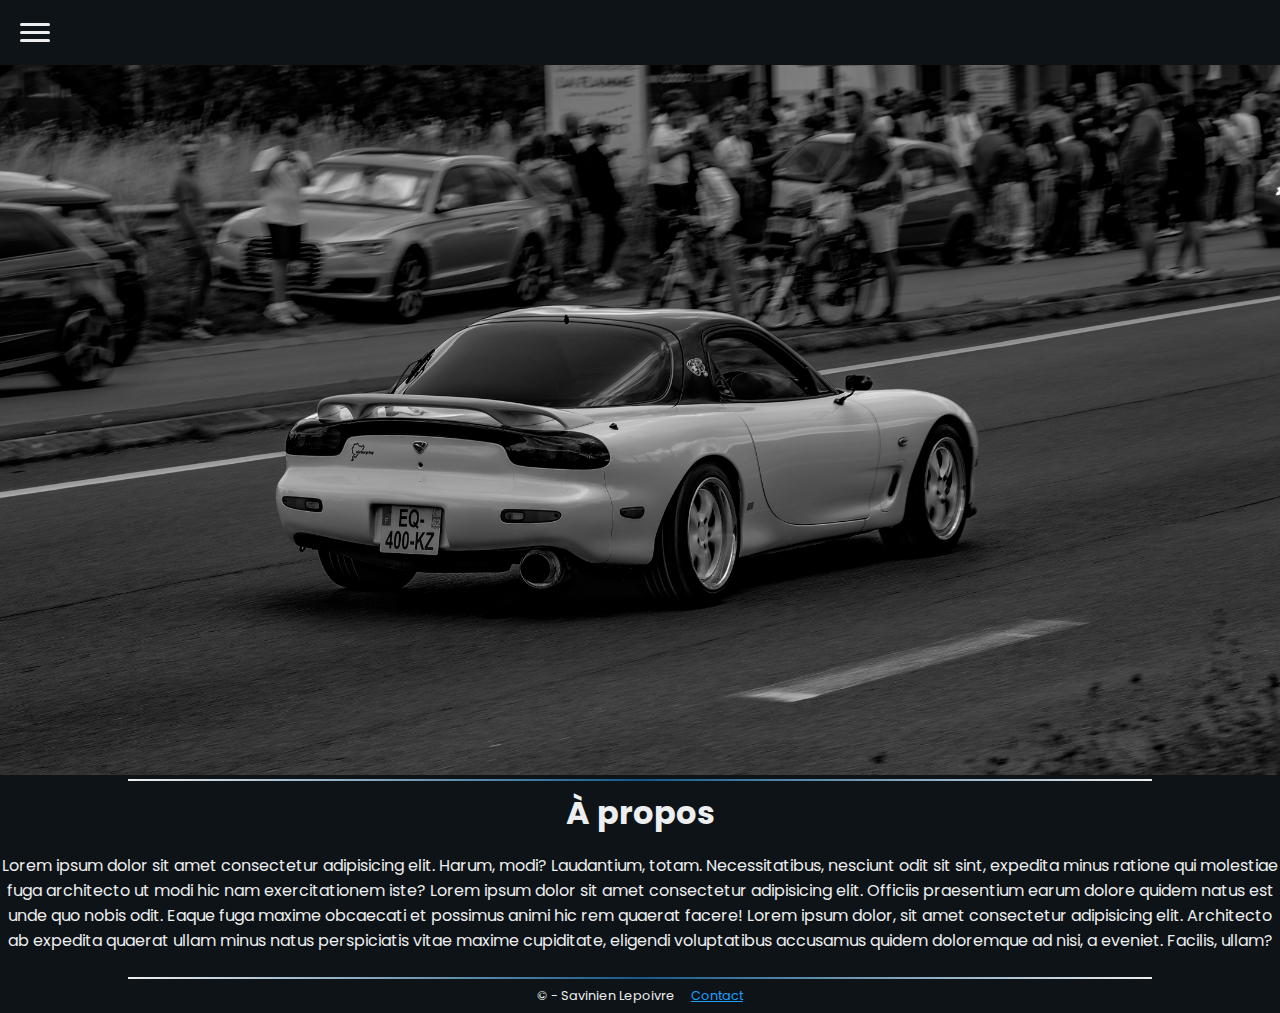
<file: aPropos.html>
<!DOCTYPE html>
<html>
  <head>
    <title>À propos</title>
    <meta charset="UTF-8" />
    <meta name="viewport" content="width=device-width, initial-scale=1.0" />
    <meta name="author" content="Clément Choeur" />
    <meta name="copyright" content="" />
    <link rel="stylesheet" type="text/css" href="styles.css" />
  </head>
  <body>
    <header>
      <nav role="navigation">
        <div id="menuToggle">
          <input type="checkbox" id="toggleCheckbox">
            <label for="toggleCheckbox" class="menu-icon">
                <span></span>
                <span></span>
                <span></span>
            </label>
          <ul id="menu">
            <li><a href="index.html">Accueil</a></li>
            <li><a href="album.php">Photos</a></li>
            <li><a href="aPropos.html">À propos</a></li>
            <li><a href="contact.html">Contact</a></li>
            <li><img src="icone/sun.png" id="icon"/></li>
          </ul>
        </div>
      </nav>
      <img src="images/p3.jpg" />
    </header>
    <hr>
    <main>
        <h1>À propos</h1>
        <p class="center">
          Lorem ipsum dolor sit amet consectetur adipisicing elit. Harum, modi? Laudantium, totam. Necessitatibus, nesciunt odit sit sint, expedita minus ratione qui molestiae fuga architecto ut modi hic nam exercitationem iste?
          Lorem ipsum dolor sit amet consectetur adipisicing elit. Officiis praesentium earum dolore quidem natus est unde quo nobis odit. Eaque fuga maxime obcaecati et possimus animi hic rem quaerat facere!
          Lorem ipsum dolor, sit amet consectetur adipisicing elit. Architecto ab expedita quaerat ullam minus natus perspiciatis vitae maxime cupiditate, eligendi voluptatibus accusamus quidem doloremque ad nisi, a eveniet. Facilis, ullam?
        </p>
        <p class="right"></p>
    </main>
    <hr>
    <footer>
      <p>© - Savinien Lepoivre</p>
      <a href="contact.html">Contact</a>
    </footer>
    <script src="script.js"></script>
  </body>
</html>
</file>
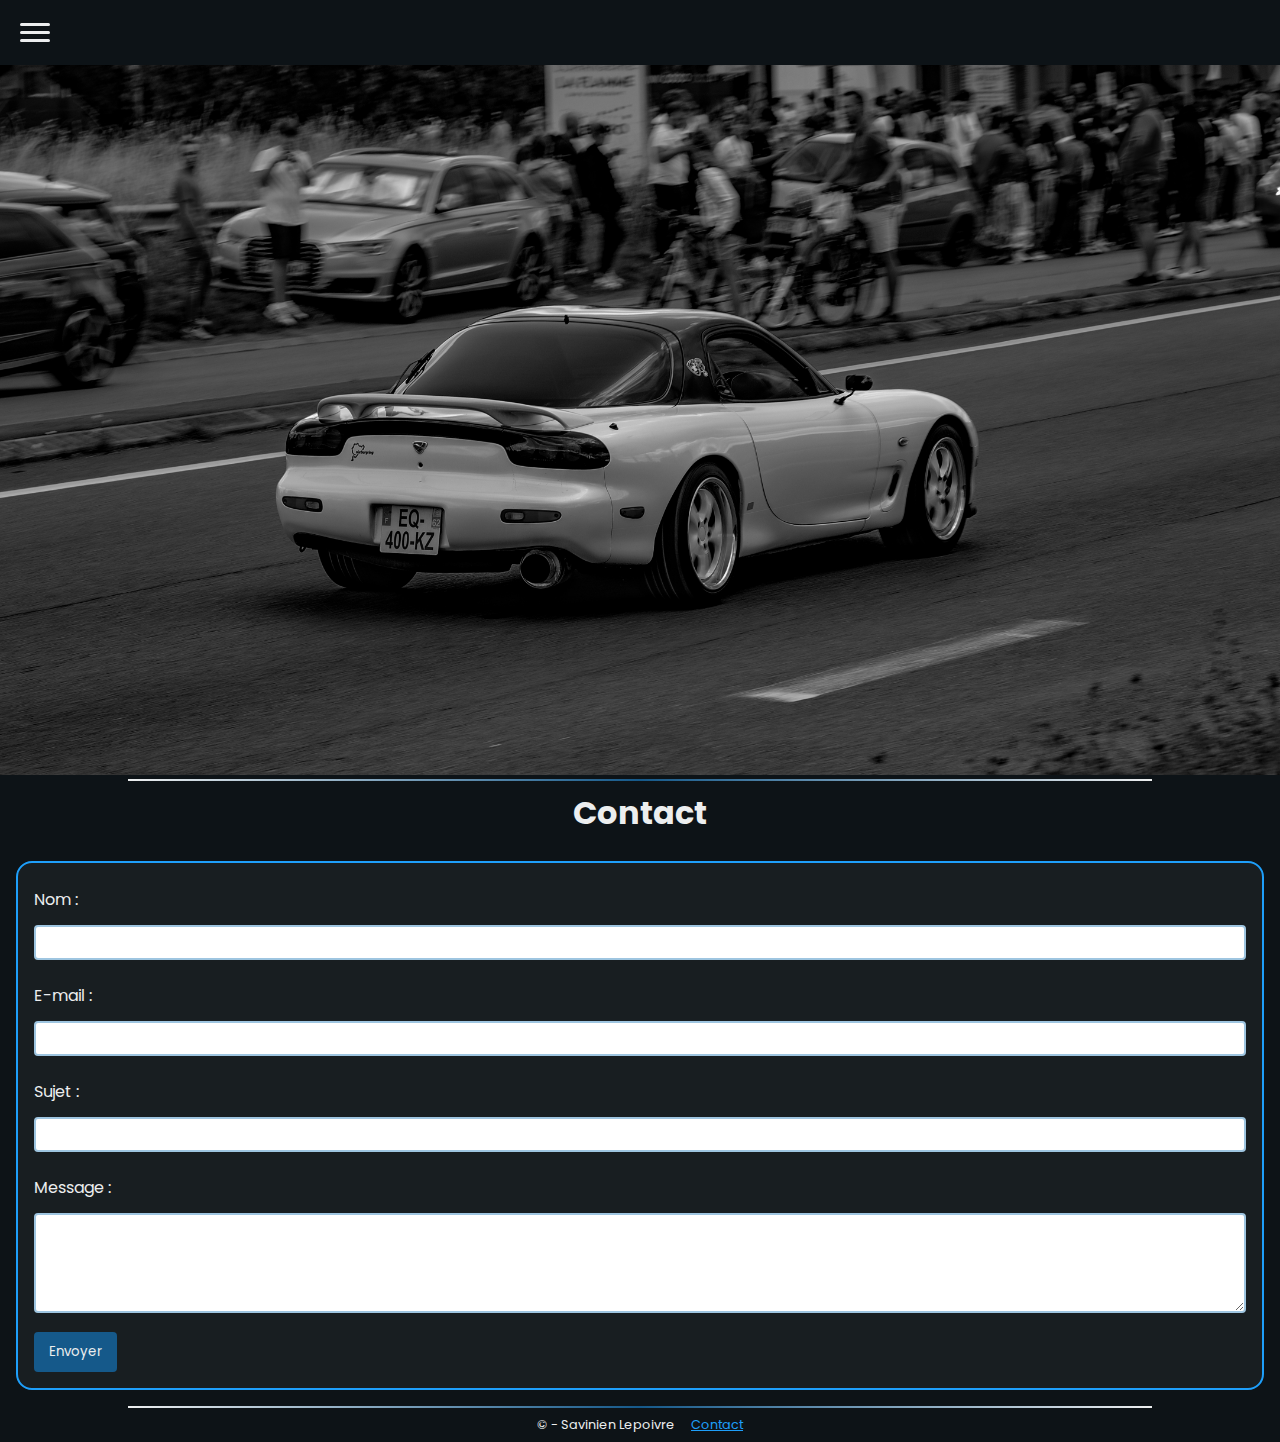
<file: contact.html>
<!DOCTYPE html>
<html>
  <head>
    <title>À propos</title>
    <meta charset="UTF-8" />
    <meta name="viewport" content="width=device-width, initial-scale=1.0" />
    <meta name="author" content="Clément Choeur" />
    <meta name="copyright" content="" />
    <link rel="stylesheet" type="text/css" href="styles.css" />
  </head>
  <body>
    <header>
      <nav role="navigation">
        <div id="menuToggle">
            <input type="checkbox" id="toggleCheckbox">
            <label for="toggleCheckbox" class="menu-icon">
                <span></span>
                <span></span>
                <span></span>
            </label>
          <ul id="menu">
            <li><a href="index.html">Accueil</a></li>
            <li><a href="album.php">Photos</a></li>
            <li><a href="aPropos.html">À propos</a></li>
            <li><a href="contact.html">Contact</a></li>
            <li><img src="icone/sun.png" id="icon"/></li>
          </ul>
        </div>
      </nav>
      <img src="images/p3.jpg" />
    </header>
    <hr>
    <main>
        <h1>Contact</h1>
        <div class="card">
            <form action="submit_form.php" method="post">
                <div class="form-group">
                    <label for="name">Nom :</label>
                    <input type="text" id="name" name="name" required>
                </div>
                <div class="form-group">
                    <label for="email">E-mail :</label>
                    <input type="email" id="email" name="email" required>
                </div>
                <div class="form-group">
                    <label for="subject">Sujet :</label>
                    <input type="text" id="subject" name="subject">
                </div>
                <div class="form-group">
                    <label for="message">Message :</label>
                    <textarea id="message" name="message" required></textarea>
                </div>
                <button type="button" class="btnEnvoyer">Envoyer</button>
            </form>
        </div>
    </main>
    <hr>
    <footer>
      <p>© - Savinien Lepoivre</p>
      <a href="contact.html">Contact</a>
    </footer>
    <script src="script.js"></script>
  </body>
</html>
</file>
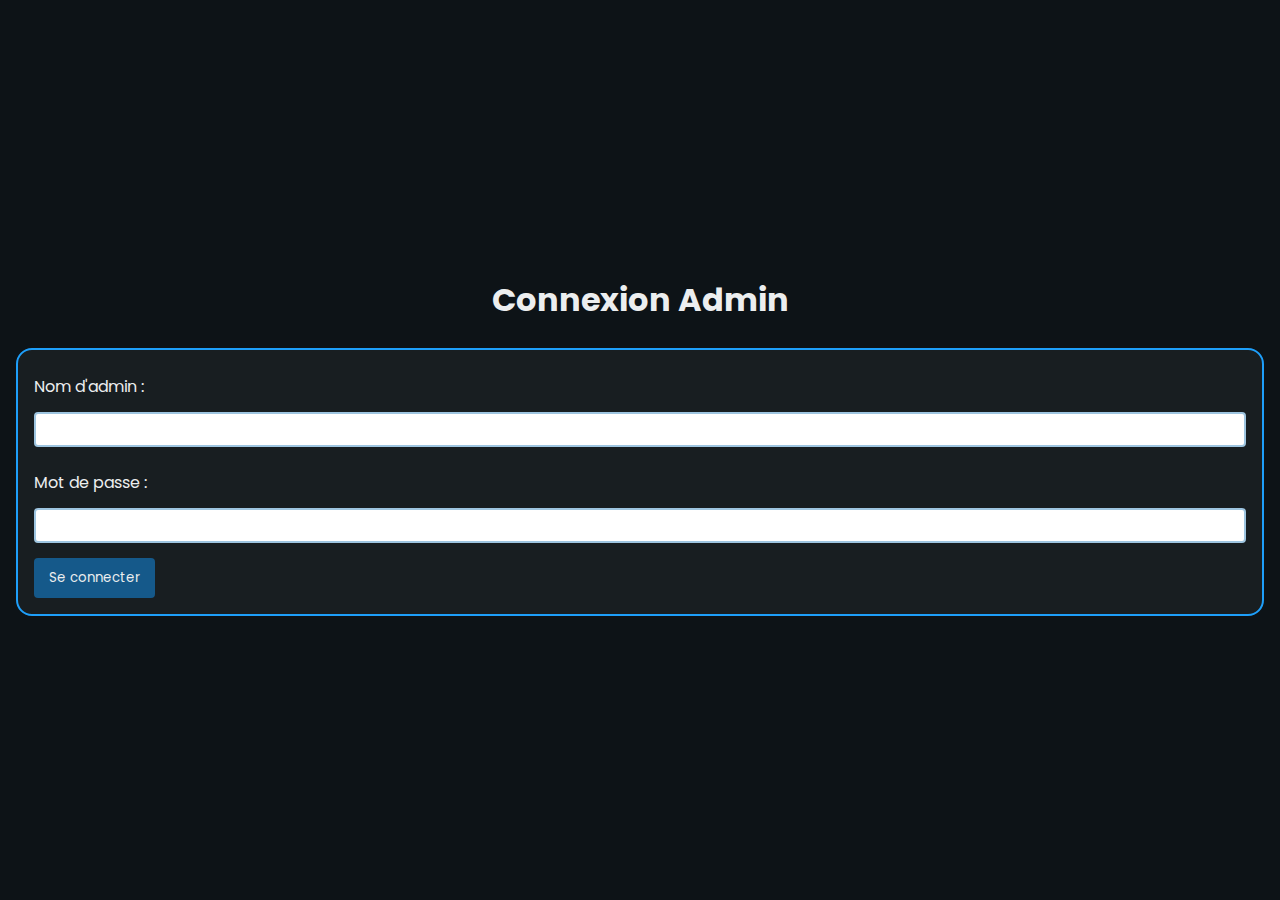
<file: admin/connexion.html>
<!DOCTYPE html>
<html lang="fr">
<head>
    <meta charset="UTF-8">
    <meta name="viewport" content="width=device-width, initial-scale=1.0">
    <title>Connexion Administrateur</title>
    <link rel="stylesheet" type="text/css" href="../styles.css" />
</head>
<body>
    <div class="vertical-center">
        <h1>Connexion Admin</h1>
        <div class="card">
            <form action="../PHP/connexion_traitement.php" method="post">
                <div class="form-group">
                    <label for="nom_admin">Nom d'admin :</label>
                    <input type="text" name="nom_admin" id="nom_admin" required>
                </div>
                <div class="form-group">
                    <label for="mot_de_passe">Mot de passe :</label>
                    <input type="password" name="mot_de_passe" id="mot_de_passe" required>
                </div>
                <button type="submit" class="btnEnvoyer">Se connecter</button>
            </form>
        </div>
    </div>
</body>
</html>
</file>
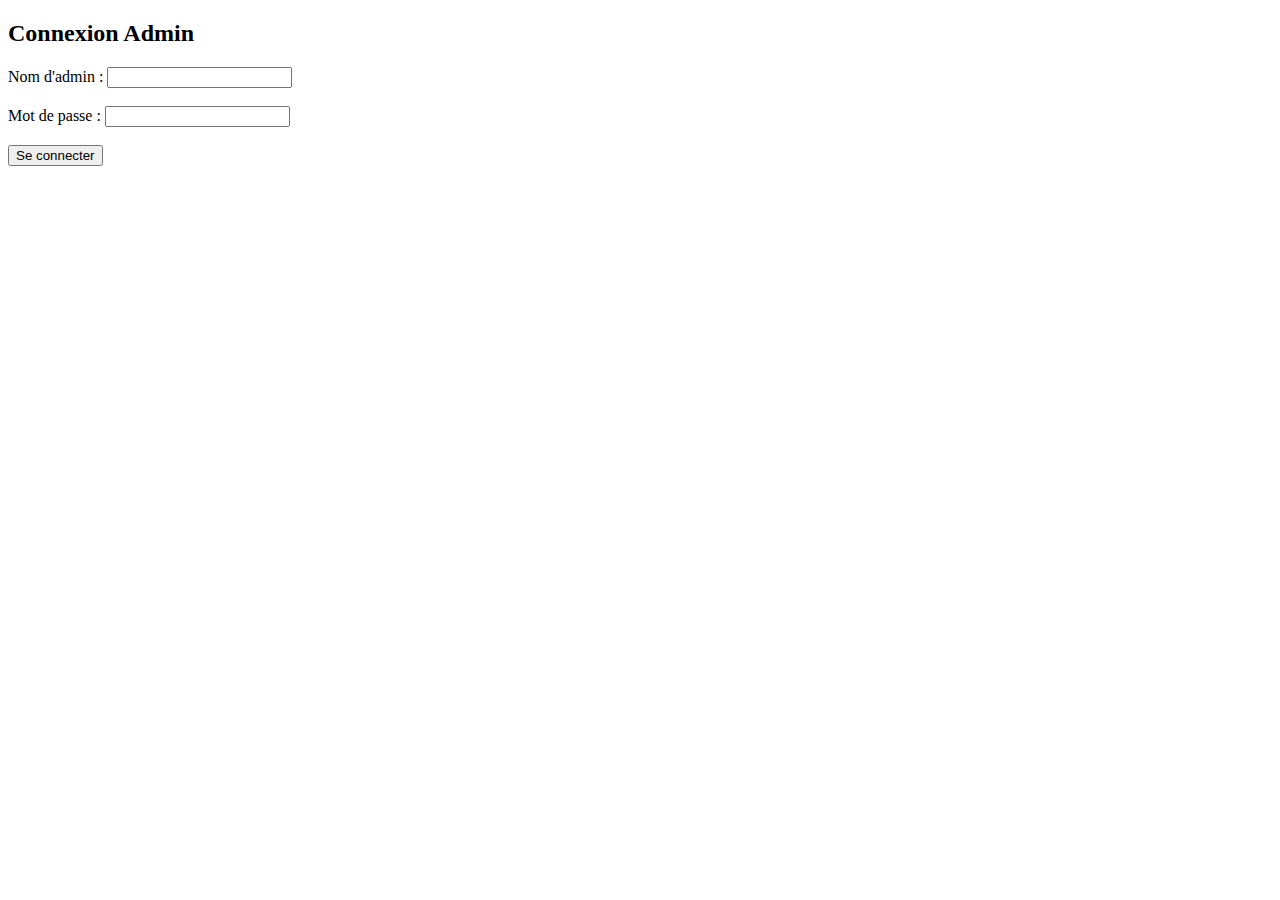
<file: admin/connexion_admin.html>
<!DOCTYPE html>
<html lang="fr">
<head>
    <meta charset="UTF-8">
    <meta name="viewport" content="width=device-width, initial-scale=1.0">
    <title>Connexion Administrateur</title>
</head>
<body>
    <h2>Connexion Admin</h2>
    <form action="../PHP/connexion_traitement.php" method="post">
        <label for="nom_admin">Nom d'admin :</label>
        <input type="text" name="nom_admin" id="nom_admin" required><br><br>
        
        <label for="mot_de_passe">Mot de passe :</label>
        <input type="password" name="mot_de_passe" id="mot_de_passe" required><br><br>
        
        <input type="submit" value="Se connecter">
    </form>
</body>
</html>
</file>
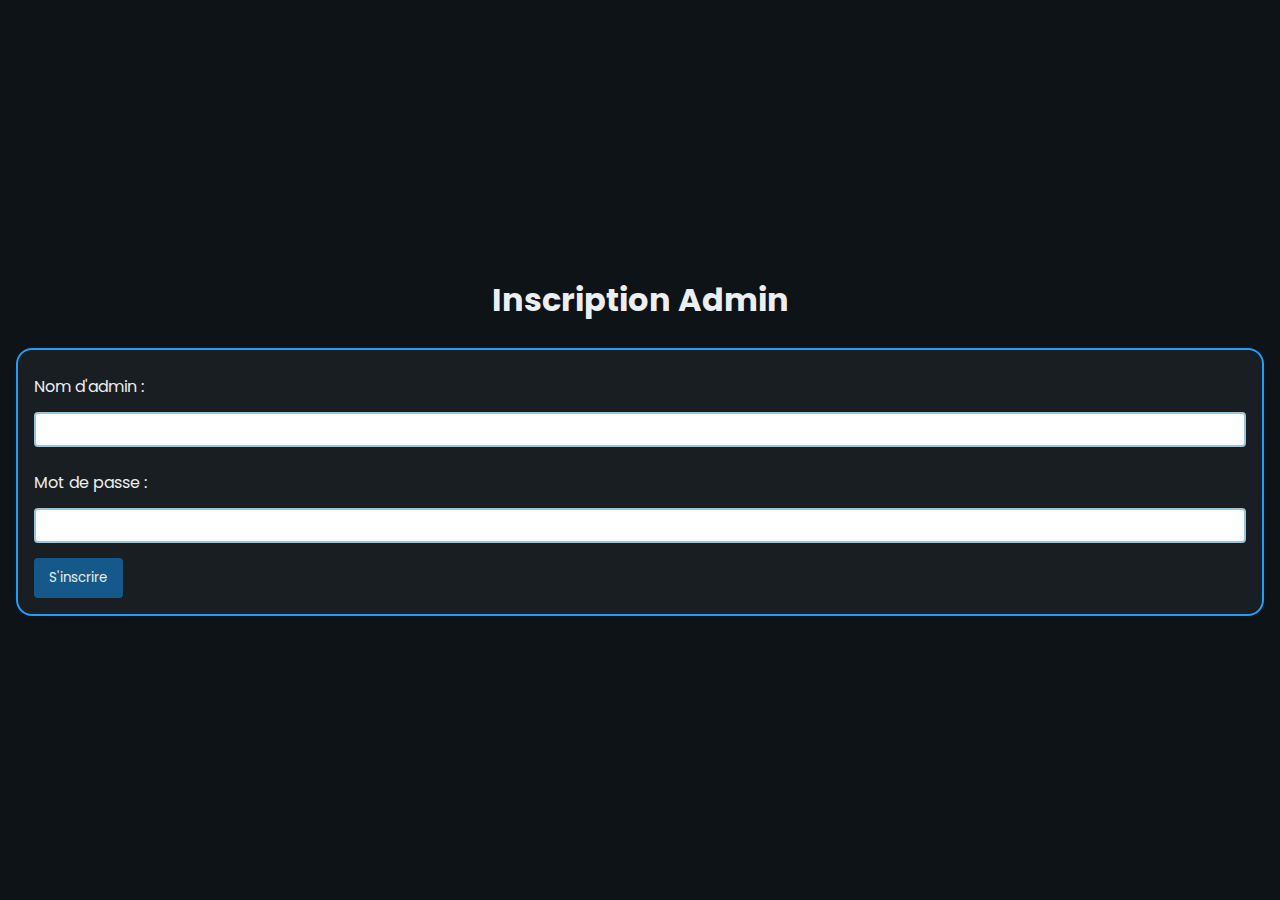
<file: admin/inscription.html>
<!DOCTYPE html>
<html lang="fr">
<head>
    <meta charset="UTF-8">
    <meta name="viewport" content="width=device-width, initial-scale=1.0">
    <title>Inscription Admin</title>
    <link rel="stylesheet" type="text/css" href="../styles.css" />
</head>
<body>
    <div class="vertical-center">
        <h1>Inscription Admin</h1>
        <div class="card">
            <form action="../PHP/inscription_traitement.php" method="post">
                <div class="form-group">
                    <label for="nom_admin">Nom d'admin :</label>
                    <input type="text" name="nom_admin" id="nom_admin" required>
                </div>
                <div class="form-group">
                    <label for="mot_de_passe">Mot de passe :</label>
                    <input type="password" name="mot_de_passe" id="mot_de_passe" required>
                </div>
                <button type="submit" class="btnEnvoyer">S'inscrire</button>
            </form>
        </div>
    </div>
</body>
</html>
</file>
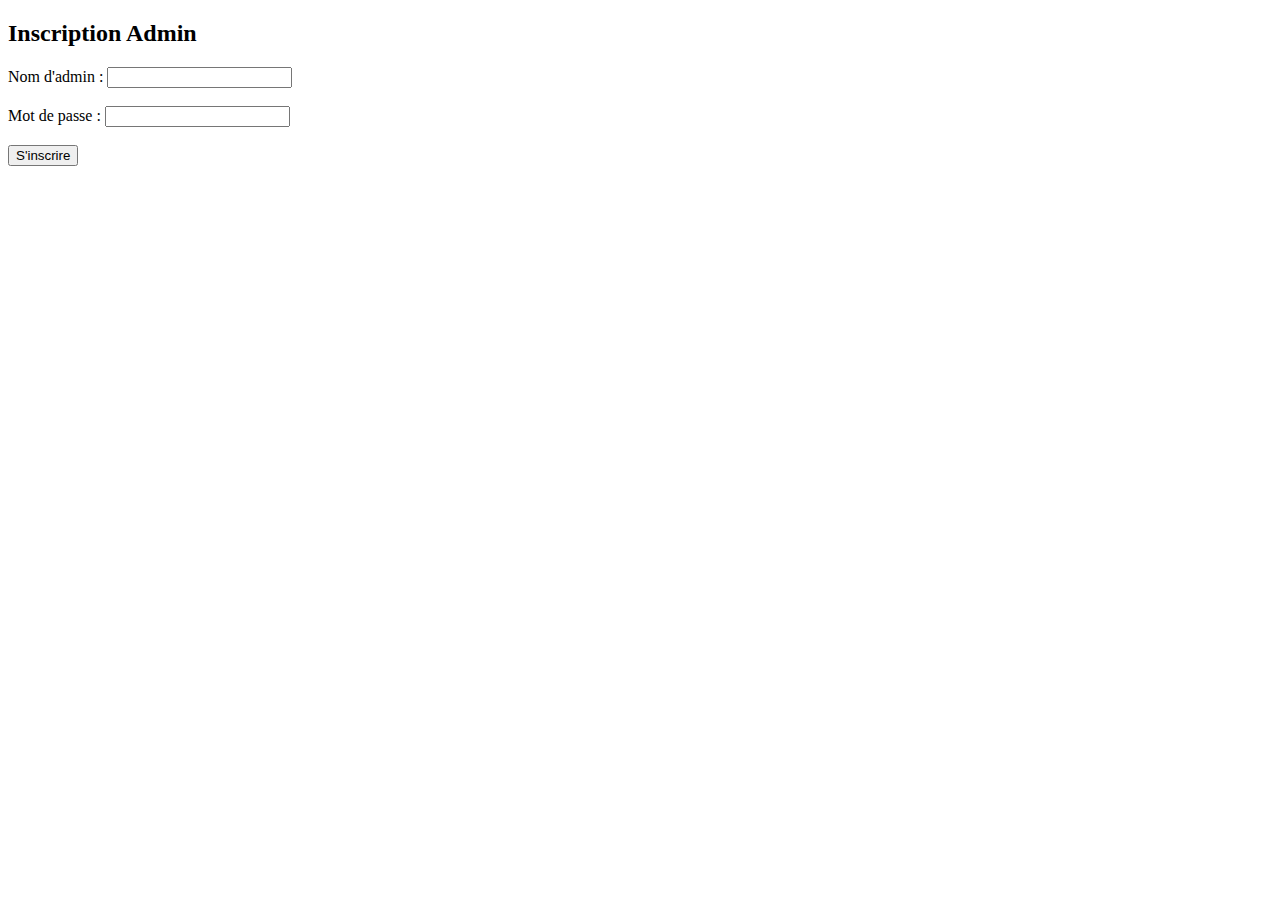
<file: admin/inscription_admin.html>
<!DOCTYPE html>
<html lang="fr">
<head>
    <meta charset="UTF-8">
    <meta name="viewport" content="width=device-width, initial-scale=1.0">
    <title>Inscription Admin</title>
</head>
<body>
    <h2>Inscription Admin</h2>
    <form action="../PHP/inscription_traitement.php" method="post">
        <label for="nom_admin">Nom d'admin :</label>
        <input type="text" name="nom_admin" id="nom_admin" required><br><br>
        
        <label for="mot_de_passe">Mot de passe :</label>
        <input type="password" name="mot_de_passe" id="mot_de_passe" required><br><br>
        
        <input type="submit" value="S'inscrire">
    </form>
</body>
</html>
</file>
<file: styles.css>
@import url("https://fonts.googleapis.com/css2?family=Inter&family=Poppins:wght@600&display=swap");
@import url('https://fonts.googleapis.com/css2?family=Protest+Strike&display=swap');

:root{
  --text: #eceeef;
  --text05opa: #eceeef0d;
  --background: #0d1317;
  --primary: #9ec5e0;
  --secondary: #15598a;
  --accent: #1e9ffa;
}

.dark-theme{
  --text: #101213;
  --text05opa: #1012130e;
  --background: #e8eef2;
  --primary: #1f4561;
  --secondary: #75baea;
  --accent: #0585e1;
}

* {
  box-sizing: border-box;
  padding: 0;
  margin: 0;
}

body {
  background-color: var(--background);
}

h1, h2, h3, p, small, label {
  color: var(--text);
  font-family: 'Poppins', sans-serif;
  padding-top: 0.5rem;
  padding-bottom: 0.5rem;
  position: relative;
  z-index: 2;
}

button{
  font-family: 'Poppins', sans-serif;
}

hr {
  border: none;
  margin: 0 auto;
  width: 80%;
  height: 2px;
  background: linear-gradient(to right, var(--text), var(--secondary), var(--text));
}


a {
  text-decoration: none;
  color: var(--accent);
  opacity: 1;
  font-family: 'Poppins', sans-serif;
  font-size: 1.5em;
  font-weight: 400;
  transition: 200ms;
}

a:hover {
  text-shadow: 2px 2px 3px var(--text);
}

ul {
  padding: 0;
  list-style-type: none;
}

nav {
  display: flex;
  justify-content: flex-end;
  align-items: center;
  padding: 0 20px;
  height: 65px;
  background-color: var(--background);
}

img {
  max-width: 100%;
  height: auto;
  position: relative;
  z-index: 2;
}

h1 {
  text-align: center;
}

section{
  margin: 0.2rem;
}

footer{
  font-size: 0.8rem;
  display: flex;
  align-items: center;
  justify-content: center;
}

footer a{
  font-size: 0.8rem;
  color: var(--accent);
  padding-left: 1rem;
  text-decoration: underline;
}

.center{
  text-align: center;
}

.right{
  text-align: right;
}

.text-degrade{
  background: linear-gradient(120deg,var(--primary),var(--accent));
  -webkit-background-clip: text;
  -webkit-text-fill-color: transparent;
}

.position1{
  border: none !important;
  position: absolute;
  z-index: 1;
  width: 60%;
  top: 35rem;
  left: -4rem;
}

.background-blob{
  background: url('svg/blob.svg') no-repeat right;
}

.presentation h1 {
  font-size: 3rem;
}

.card {
  margin: 1rem;
  padding: 1rem;
  border: 2px solid var(--accent);
  border-radius: 1rem;
  background-color: var(--text05opa);
}

.card-stat {
  margin: 0.5rem;
  padding: 0.5rem;
  border: 2px solid var(--accent);
  border-radius: 1rem;
  background-color: var(--text05opa);
  width: 40%;
  text-align: center;
}

.stat{
  font-size: 2rem;
  color: var(--accent);
}

.card img{
  border: 2px solid var(--primary);
  margin-top: 1rem;
}

.card hr{
  margin-top: 1rem;
}

.flex{
  display: flex;
  flex-wrap: wrap;
  justify-content: center;
}


.album{
  background: linear-gradient(135deg, var(--secondary), var(--accent));
  color: var(--text);
  border-radius: 10px;
  padding: 20px;
  margin: 10px;
  text-align: center;
  transition: transform 0.2s;
  box-shadow: 0 2px 2px var(--primary);
}

.album:hover {
  transform: scale(1.05);
}

.album h3 {
  font-size: 1.4em;
  text-shadow: 1px 1px 2px var(--background);
}

.logout-btn {
  background: linear-gradient(135deg, var(--secondary), var(--accent));
  color: var(--text);
  border-radius: 10px;
  border: none;
  padding: 0.6rem;
  text-align: center;
  transition: transform 0.2s;
}

.logout-btn:hover {
  background: var(--text);
  color: var(--secondary);
}

.file-upload-wrapper {
  position: relative;
}

.file-upload-button {
  background: linear-gradient(135deg, var(--secondary), var(--accent));
  color: var(--text);
  border-radius: 10px;
  border: none;
  padding: 0.6rem;
  text-align: center;
  transition: transform 0.2s;
}

#photos-container {
  margin: 1rem;
  padding: 1rem;
  border: 2px solid var(--accent);
  border-radius: 1rem;
  background-color: var(--text05opa);
}

#photo-content {
  display: flex;
  flex-wrap: wrap;
  justify-content: center;
}

.photo {
  margin: 1rem;
}

.photo img {
  max-width: 100%;
  height: auto;
  border-radius: 10px;
  transition: transform 0.3s cubic-bezier(0.42, 0, 0, 3.16);
}

.photo img:hover {
  transform: scale(1.05);
}

#fullscreen-container {
  position: fixed;
  top: 0;
  left: 0;
  width: 100%;
  height: 100%;
  background-color: rgba(0, 0, 0, 0.8);
  display: flex;
  justify-content: center;
  align-items: center;
  z-index: 10;
}

#fullscreen-img {
  max-width: 90%;
  max-height: 90%;
  transition: transform 0.3s ease;
}

#close-fullscreen {
  position: absolute;
  top: 20px;
  right: 30px;
  font-size: 30px;
  color: white;
  cursor: pointer;
}

#close-fullscreen:hover {
  color: red;
}

.form-group {
  margin-bottom: 15px;
}

.form-group label {
  display: block;
  margin-bottom: 5px;
}

.vertical-center{
  display: flex;
  flex-direction: column;
  justify-content: center;
  height: 100vh;
}

.form-group input[type="text"],
.form-group input[type="password"],
.form-group input[type="email"],
.form-group textarea {
  width: 100%;
  padding: 8px;
  border: 2px solid var(--primary);
  border-radius: 4px;
  box-sizing: border-box;
}

.form-group textarea {
  height: 100px;
  resize: vertical;
}

.btnEnvoyer {
  background-color: var(--secondary);
  color: var(--text);
  padding: 10px 15px;
  border: none;
  border-radius: 4px;
  cursor: pointer;
}

.btnEnvoyer:hover {
  background-color: var(--secondary);
}

#backButton {
  background-color: var(--secondary);
  color: var(--text);
  border: none;
  padding: 10px 20px;
  text-align: center;
  text-decoration: none;
  display: inline-block;
  margin: 10px;
  cursor: pointer;
  border-radius: 5px;
  font-size: 16px;
  transition: background-color 0.3s ease;
}

#backButton:hover {
  background-color: var(--accent);
}

#searchBar {
  width: 100%;
  padding: 10px;
  margin: 20px 0;
  border: 3px solid var(--secondary);
  border-radius: 4px;
}

#menuToggle {
  position: absolute;
  top: 15px;
  left: 20px;
  z-index: 3;
}

#menuToggle input {
  display: none;
}

#menuToggle .menu-icon {
  display: block;
  position: relative;
  cursor: pointer;
}

#menuToggle .menu-icon span {
  display: block;
  width: 30px;
  height: 3px;
  margin-bottom: 5px;
  position: relative;
  background: var(--text);
  border-radius: 3px;
  z-index: 1;
  transform-origin: 4px 0px;
  transition: transform 0.5s cubic-bezier(0.77, 0.2, 0.05, 1), background 0.5s cubic-bezier(0.77, 0.2, 0.05, 1);
}

#menuToggle input:checked + .menu-icon span {
  background: var(--background);
}

#menuToggle input:checked + .menu-icon span:nth-of-type(1) {
  transform: rotate(45deg);
}

#menuToggle input:checked + .menu-icon span:nth-of-type(2) {
  opacity: 0;
  transform: translateX(20px);
}

#menuToggle input:checked + .menu-icon span:nth-of-type(3) {
  transform: rotate(-45deg);
}

#menu {
  position: fixed;
  width: 100%;
  height: 100%;
  top: 0;
  left: 0;
  background: var(--text);
  transform-origin: 0 0;
  transform: translate(-100%, 0);
  transition: transform 0.3s ease-in-out;
  display: flex;
  justify-content: center;
  align-items: center;
  flex-direction: column;
}

#menuToggle input:checked ~ #menu {
  transform: translate(0, 0);
}

#menu li {
  padding: 10px 0;
  font-size: 22px;
  text-align: center;
}

#icon {
  max-width: 24px;
  max-height: 24px;
}

#icon:hover {
  cursor: pointer;
}

@media screen and (min-width: 768px) {

}
</file>
